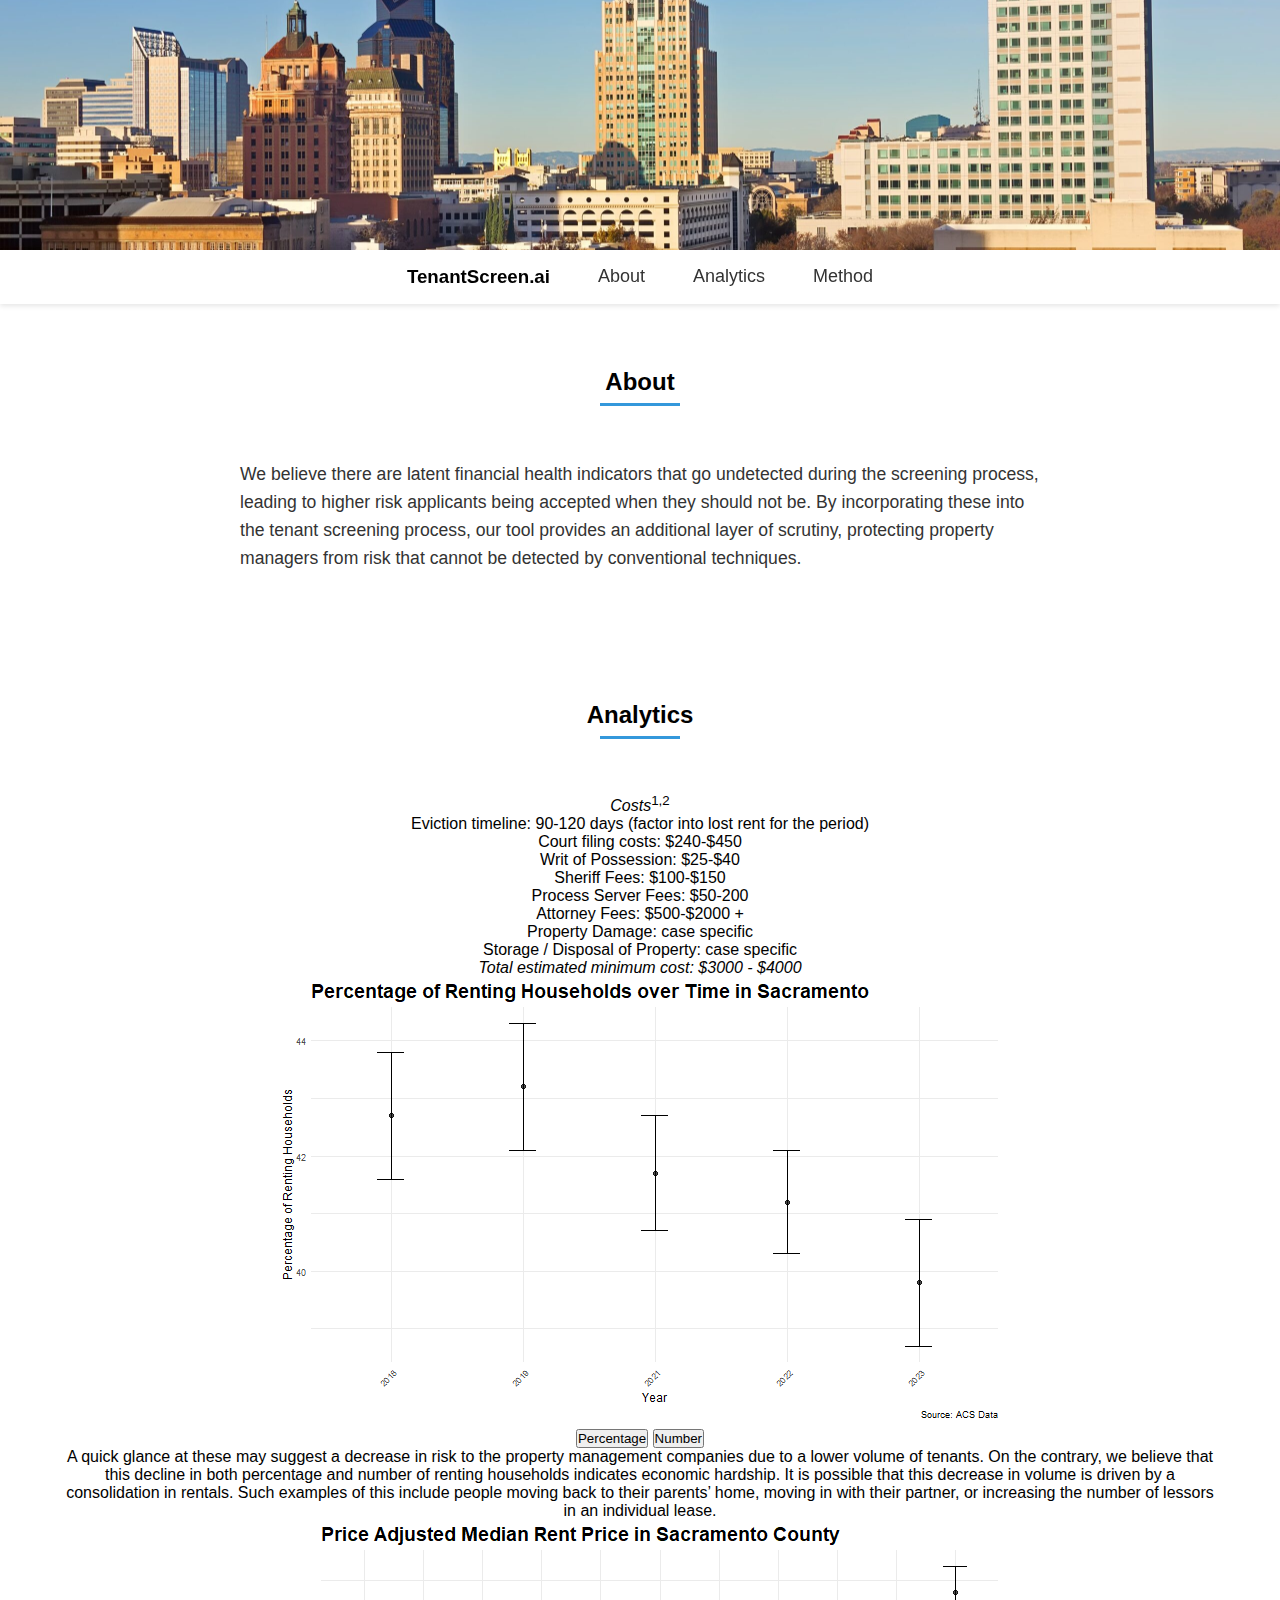
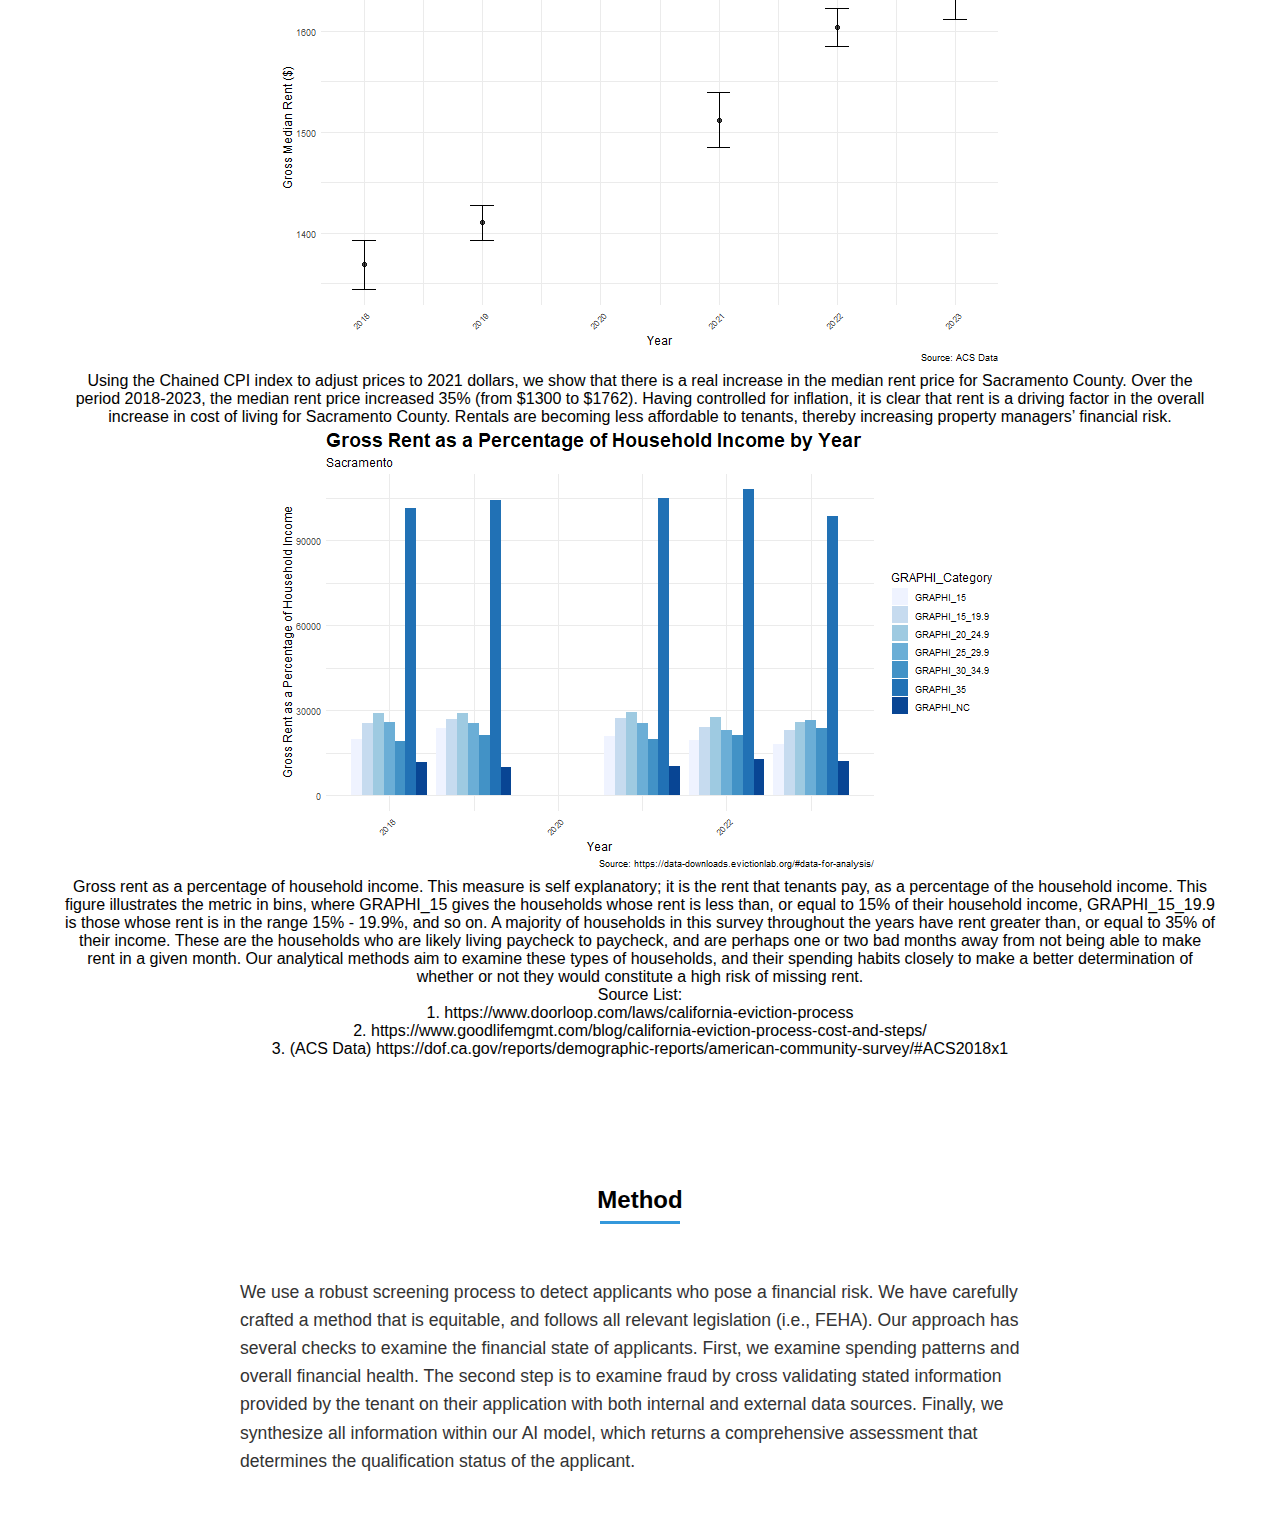
<file: index.html>
<!DOCTYPE html>
<html lang="en">
<head>
  <meta charset="UTF-8">
  <title>TenantScreen.ai</title>
  <link rel="stylesheet" href="style.css">
</head>
<body>

  <!-- Header -->
  <header>
  </header>

  <!--Navigation Bar-->
  <nav class="navbar">
    
    <ul class="nav-links">
      <h3>TenantScreen.ai</h3>
      <li><a href="#about">About</a></li>
      <li><a href="#Analytics">Analytics</a></li>
      <li><a href="#Method">Method</a></li>
    </ul>
  </nav>

  <nav>

  <!-- Page Sections -->

   <!-- About Section -->
  <section id="about" class="page-section">
    <h2>About</h2>
    <div class="about-content">
      <p>
        We believe there are latent financial health indicators that go undetected during the screening process, leading
        to higher risk applicants being accepted when they should not be. 
        By incorporating these into the tenant screening process, our tool provides an additional layer of scrutiny, 
        protecting property managers from risk that cannot be detected by conventional techniques. 
      </p>
    </div>
  </section>

   <!-- Analysis Section -->
  <section id="Analytics" class="page-section">
    <h2>Analytics</h2>
    <div>
      <p><i>Costs</i><sup>1,2</sup></p>

      <p>Eviction timeline: 90-120 days (factor into lost rent for the period)</p>

      <p>Court filing costs: $240-$450</p>

      <p>Writ of Possession: $25-$40</p>

      <p>Sheriff Fees: $100-$150</p>

      <p>Process Server Fees: $50-200</p>

      <p>Attorney Fees: $500-$2000 +</p>

      <p>Property Damage: case specific</p>

      <p>Storage / Disposal of Property: case specific</p>

      <p><em>Total estimated minimum cost: $3000 - $4000</em></p>
    </div>


    <!--Figure One-->
    <div class="figure-block">
      <div class="carousel">
        <img class=figure-img" id="graph-display" src="Figures/figure two.png" alt="Graph">
        <div class="carousel-buttons">
          <button onclick="switchImage('Figures/figure two.png')">Percentage</button>
          <button onclick="switchImage('Figures/figure one.png')">Number</button>
        </div>
      </div>
      <p class="figure-caption">
        A quick glance at these may suggest a decrease in risk to the property management companies due to a lower volume of tenants. On the contrary, we believe that this decline in both percentage and number of renting households indicates economic hardship.
        It is possible that this decrease in volume is driven by a consolidation in rentals. Such examples of this include people moving back to their parents’ home, moving in with their partner, or increasing the number of lessors in an individual lease.        
      </p>
    </div>

    <!--Figure Two-->
    <div class="figure-block">
      <img class= "figure-img" src="Figures/figure three.png">
      <p class="figure-caption">
        Using the Chained CPI index to adjust prices to 2021 dollars, we show that there is a real increase in the median rent price for Sacramento County. Over the period 2018-2023, the median rent price increased 35% (from $1300 to $1762).
        Having controlled for inflation, it is clear that rent is a driving factor in the overall increase in cost of living for Sacramento County. Rentals are becoming less affordable to tenants, thereby increasing property managers’ financial risk.
      </p>

    </div>

    <!--Figure Three-->
    <div class="figure-block">
      <img class="figure-img" src="Figures/figure four.png">
      <p class="figure-caption">
        Gross rent as a percentage of household income. This measure is self explanatory; it is the rent that tenants pay, as a percentage of the household income. 
        This figure illustrates the metric in bins, where GRAPHI_15 gives the households whose rent is less than, or equal to 15% of their household income, GRAPHI_15_19.9 is those whose rent is in the range 15% - 19.9%, and so on. 
        A majority of households in this survey throughout the years have rent greater than, or equal to 35% of their income. These are the households who are likely living paycheck to paycheck, and are perhaps one or two bad months away from not being able to make rent in a given month. 
        Our analytical methods aim to examine these types of households, and their spending habits closely to make a better determination of whether or not they would constitute a high risk of missing rent. 
      </p>
    </div>

    <!-- Source List:-->
    <div class="source-list">
      Source List: 
      <ul  style="list-style-type: none; padding-left: 0;">
        <li>1. https://www.doorloop.com/laws/california-eviction-process</li>
        <li>2. https://www.goodlifemgmt.com/blog/california-eviction-process-cost-and-steps/</li>
        <li>3. (ACS Data) https://dof.ca.gov/reports/demographic-reports/american-community-survey/#ACS2018x1</li>
      </ul>
    </div>
  </section>

  <section id="Method" class="page-section">
    <h2>Method</h2>
    <div class="about-content">
          <p>
      We use a robust screening process to detect applicants who pose a financial risk. We have carefully crafted a method that 
      is equitable, and follows all relevant legislation (i.e., FEHA). Our approach has several checks to examine the financial 
      state of applicants. First, we examine spending patterns and overall financial health. The second step is to examine fraud by cross 
      validating stated information provided by the tenant on their application with both internal and external data sources. Finally, we 
      synthesize all information within our AI model, which returns a comprehensive assessment that determines the qualification status of 
      the applicant. 
    </p>
    </div>
  </section>


  <script src="animation.js"></script>
</body>
</html>
</file>
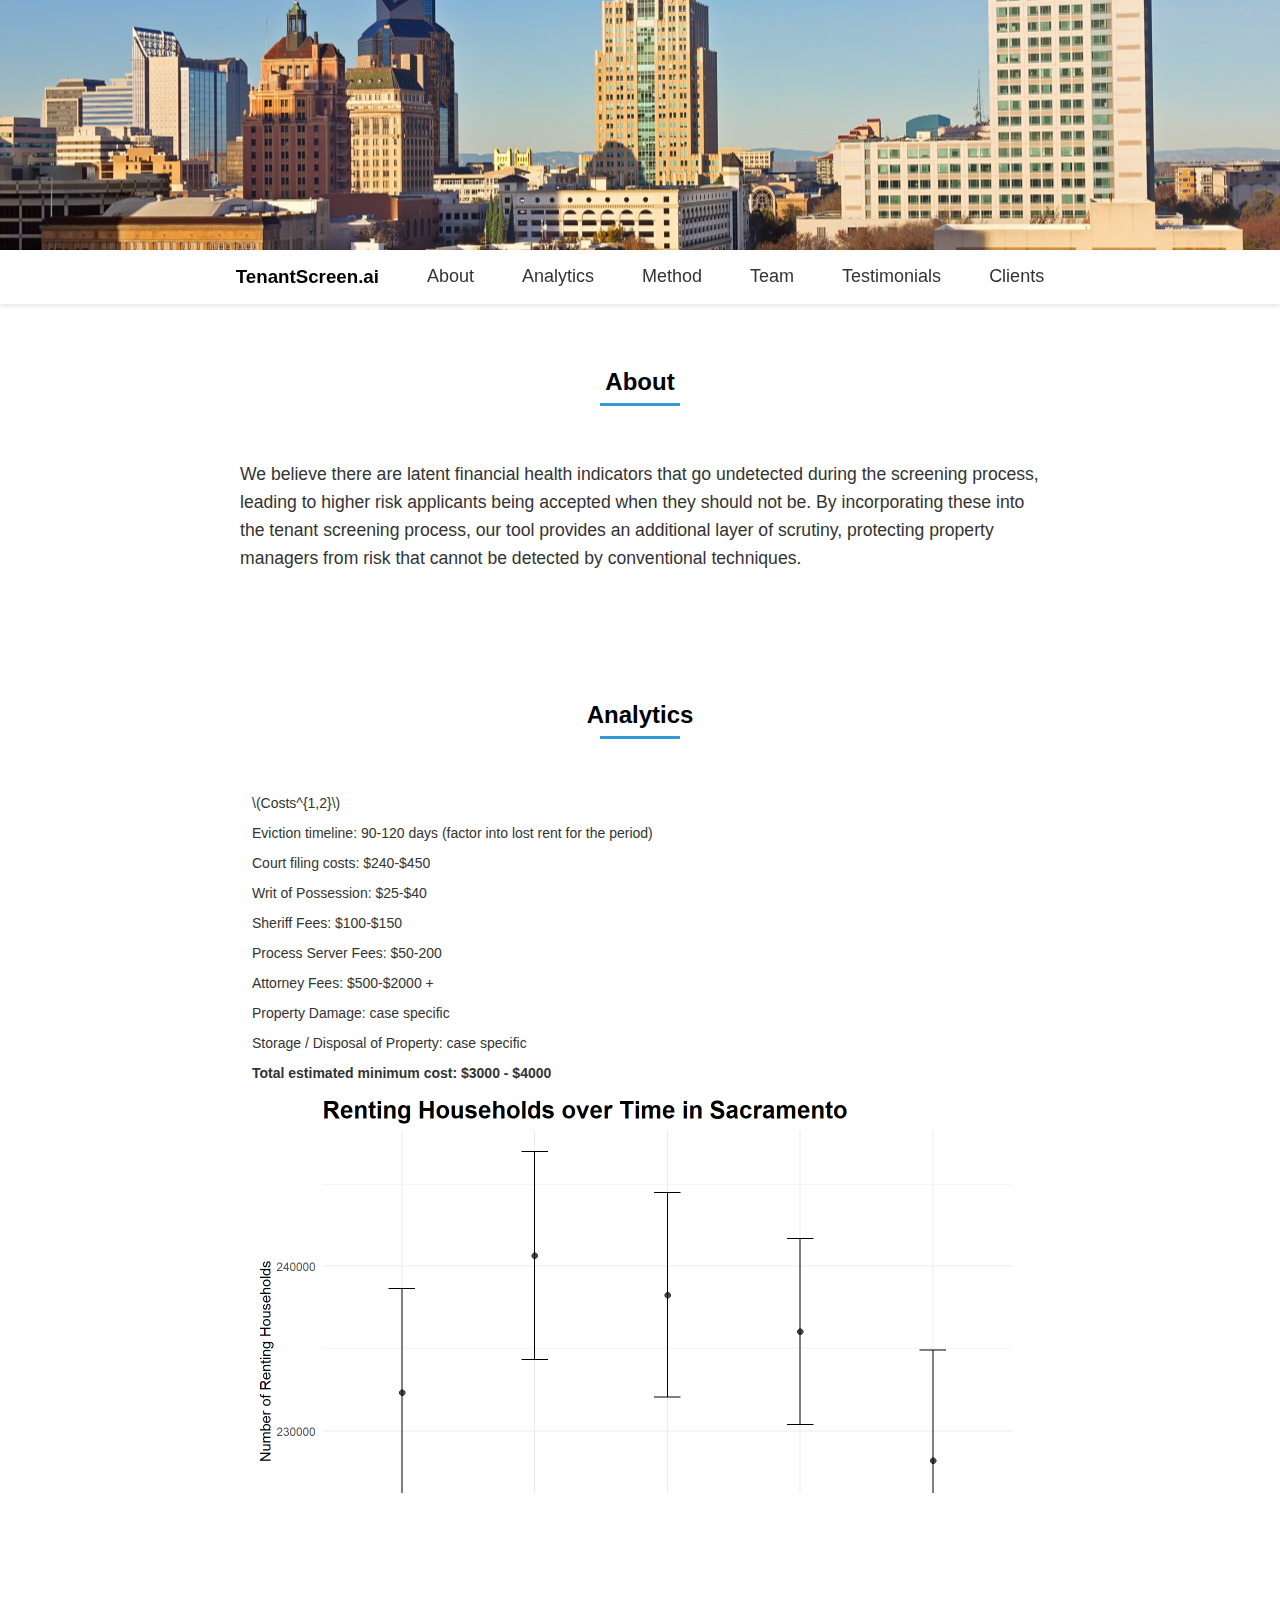
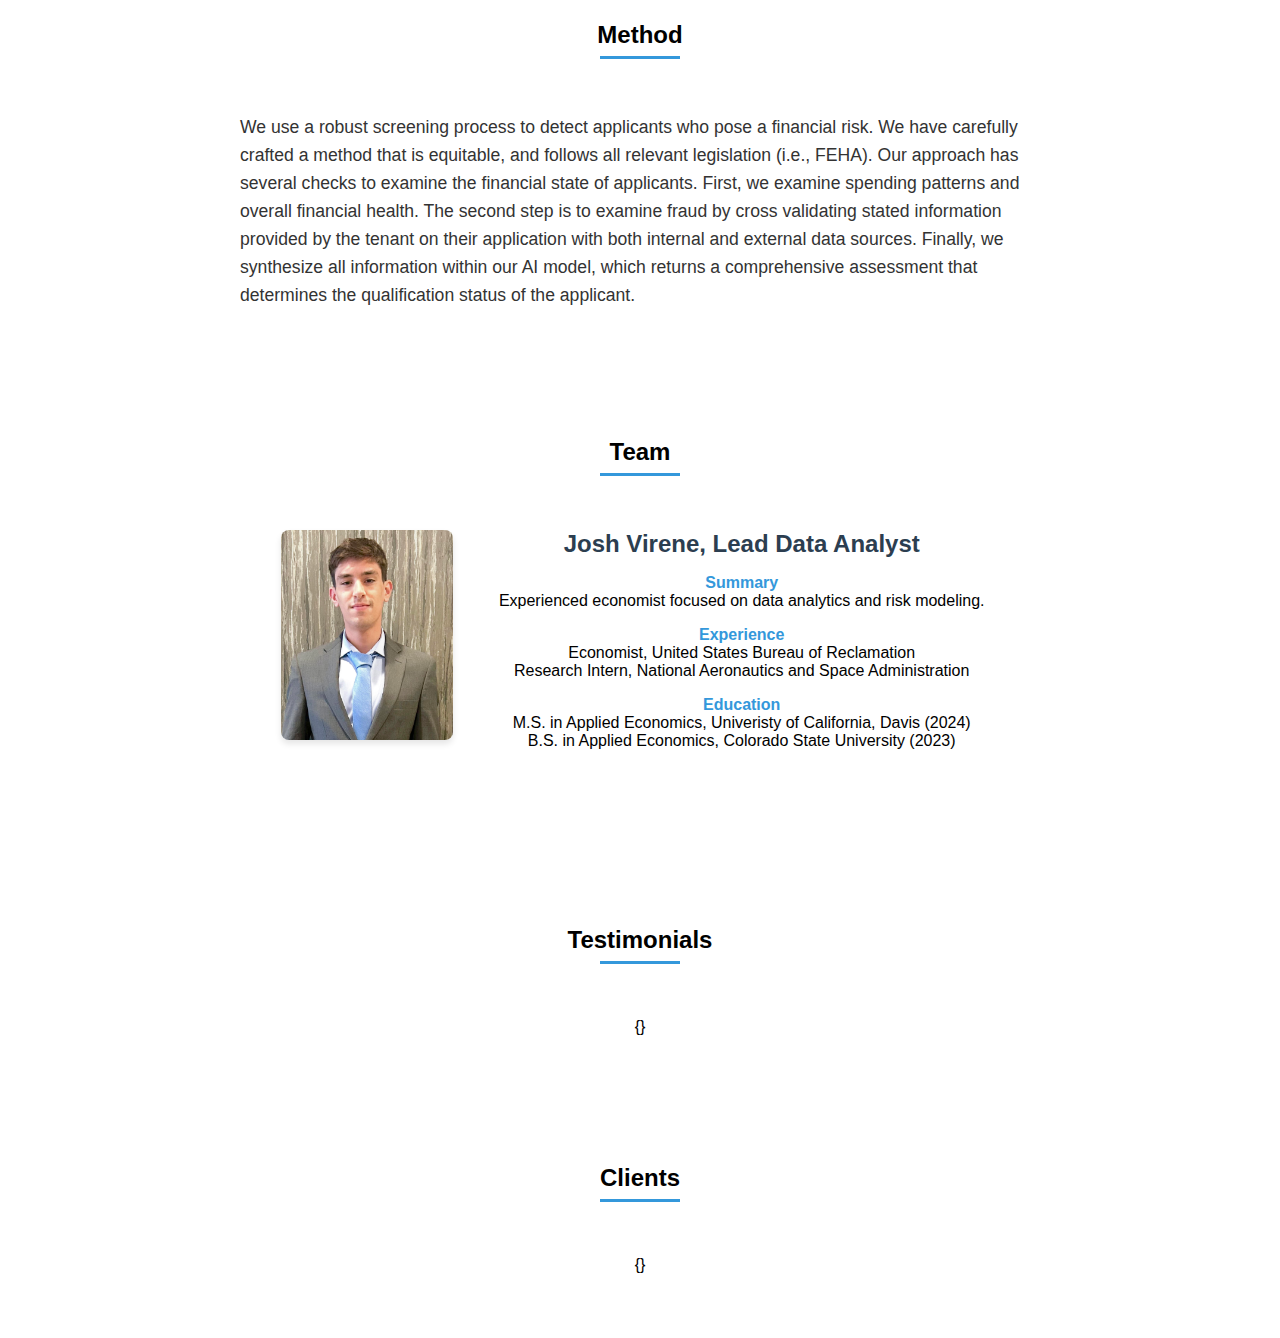
<file: landingpage.html>
<!DOCTYPE html>
<html lang="en">
<head>
  <meta charset="UTF-8">
  <title>TenantScreen.ai</title>
  <link rel="stylesheet" href="style.css">
</head>
<body>

  <!-- Header -->
  <header>
  </header>

  <!--Navigation Bar-->
  <nav class="navbar">
    
    <ul class="nav-links">
      <h3>TenantScreen.ai</h3>
      <li><a href="#about">About</a></li>
      <li><a href="#Analytics">Analytics</a></li>
      <li><a href="#Method">Method</a></li>
      <li><a href="#Team">Team</a></li>
      <li><a href="#Testimonials">Testimonials</a></li>
      <li><a href="#Clients">Clients</a></li>
    </ul>
  </nav>

  <nav>

  <!-- Page Sections -->

   <!-- About Section -->
  <section id="about" class="page-section">
    <h2>About</h2>
    <div class="about-content">
      <p>
        We believe there are latent financial health indicators that go undetected during the screening process, leading
        to higher risk applicants being accepted when they should not be. 
        By incorporating these into the tenant screening process, our tool provides an additional layer of scrutiny, 
        protecting property managers from risk that cannot be detected by conventional techniques. 
      </p>
    </div>
  </section>

   <!-- Analysis Section -->
  <section id="Analytics" class="page-section">
    <h2>Analytics</h2>
    <iframe 
    src="Eviction Stats/TenantScreen.ai-Draft-Proposal.html" 
    width="70%" 
    height="700px" 
    style="border: none; overflow-y: scroll;">
  </iframe>
  </section>

  <section id="Method" class="page-section">
    <h2>Method</h2>
    <div class="about-content">
          <p>
      We use a robust screening process to detect applicants who pose a financial risk. We have carefully crafted a method that 
      is equitable, and follows all relevant legislation (i.e., FEHA). Our approach has several checks to examine the financial 
      state of applicants. First, we examine spending patterns and overall financial health. The second step is to examine fraud by cross 
      validating stated information provided by the tenant on their application with both internal and external data sources. Finally, we 
      synthesize all information within our AI model, which returns a comprehensive assessment that determines the qualification status of 
      the applicant. 
    </p>
    </div>
  </section>

  <section id="Team" class="page-section">
    <h2>Team</h2>
    <div>
      <section id="team">
        <div class="user-profile">
          <div class="profile-left">
            <img src="joshvirene_picture.jpg" alt="Team Member Headshot" class="profile-photo">
          </div>
          <div class="profile-right">
            <h3 class="profile-name">Josh Virene, Lead Data Analyst</h3>
      
            <div class="profile-section">
              <h4>Summary</h4>
              <p>Experienced economist focused on data analytics and risk modeling.</p>
            </div>
      
            <div class="profile-section">
              <h4>Experience</h4>
              <ul>
                <p>Economist, United States Bureau of Reclamation</p>
                <p>Research Intern, National Aeronautics and Space Administration</p>
              </ul>
            </div>
      
            <div class="profile-section">
              <h4>Education</h4>
              <ul>
                <p>M.S. in Applied Economics, Univeristy of California, Davis (2024)</p>
                <p>B.S. in Applied Economics, Colorado State University (2023)</p>
              </ul>
            </div>
          </div>
        </div>
      </section>
    </div>
  </section>

  <section id="Testimonials" class="page-section">
    <h2>Testimonials</h2>
    <p>
      {}
    </p>
  </section>

  <section id="Clients" class="page-section">
    <h2>Clients</h2>
    <p>
      {}
    </p>
  </section>


  <script src="animation.js"></script>
</body>
</html>
</file>
<file: style.css>
* {
    margin: 0;
    padding: 0;
    box-sizing: border-box;
    font-family: 'Segoe UI', Tahoma, Geneva, Verdana, sans-serif;
}

  :root {

    --primary-color: #2c3e50;
    --secondary-color: #3498db;
    --text-color: #333;
    --light-bg: #f5f5f5;
    --dark-bg: #2c3e50;
    --card-shadow: 0 4px 6px rgba(0, 0, 0, 0.1);
    --transition: all 0.3s ease;
 }
  
  body {
    font-family: 'Segoe UI', Tahoma, Geneva, Verdana, sans-serif;
    scroll-behavior: smooth;
    background-color: #ffffff;
  }


  header {
    background-image: url('Sacramento_Image.jpg');
    background-size: cover;
    height: 250px;
    width: 100%;
    background-position: center;
    background-repeat: no-repeat;
    color: white;
    padding: 60px 0 30px;
  }

  h2 {
    position: relative;
    display: inline-block;
    margin-bottom: 4rem;
    text-align: center;
  }
  
  h2::after {
    content: "";
    position: absolute;
    bottom: -10px;
    left: 50%;
    transform: translateX(-50%);
    width: 80px;
    height: 3px;
    background-color: var(--secondary-color)
  }

.about-content {
    max-width: 800px;
    margin: 0 auto;
    text-align: left;
    line-height: 1.6; 
    font-size: 1.1rem;
    color: var(--text-color);
}
  
  /* Sticky navbar */
  .navbar {
    position: sticky;
    top: 0;
    background-color: #ffffff;
    padding: 1rem 2rem;
    box-shadow: 0 2px 5px rgba(0,0,0,0.1);
    z-index: 1000;
  }
  
  /* Nav links */
  .navbar .nav-links {
    list-style: none;
    display: flex;
    justify-content: center;
    gap: 3rem;
  }
  
  .navbar a {
    text-decoration: none;
    color: #333;
    font-family: 'Segoe UI', Tahoma, Geneva, Verdana, sans-serif;
    font-size: large;
    font-weight: 500;
    transition: color 0.3s ease;
  }
  
  .navbar a:hover {
    color: #007BFF;
  }
  
  /* Sections */
  .page-section {
    display: flex;
    flex-direction: column;
    align-items: center;
    justify-content: center;
    text-align: center;
    padding: 4rem 4rem;
    width: 100%;
  }


  /* profile section */
  .user-profile {
    display: flex;
    gap: 2rem;
    margin-bottom: 3rem;
    align-items: flex-start;
  }
  
  .profile-left {
    flex: 1;
    max-width: 200px;
  }
  
  .profile-photo {
    width: 100%;
    height: auto;
    border-radius: 8px;
    object-fit: cover;
    box-shadow: var(--card-shadow);
  }
  
  .profile-right {
    flex: 3;
  }
  
  .profile-name {
    margin-bottom: 1rem;
    font-size: 1.5rem;
    color: var(--primary-color);
  }
  
  .profile-section h4 {
    margin-top: 1rem;
    color: var(--secondary-color);
  }

  .navbar a.active {
  color: #007BFF;
  border-bottom: 2px solid #007BFF;
}
</file>
